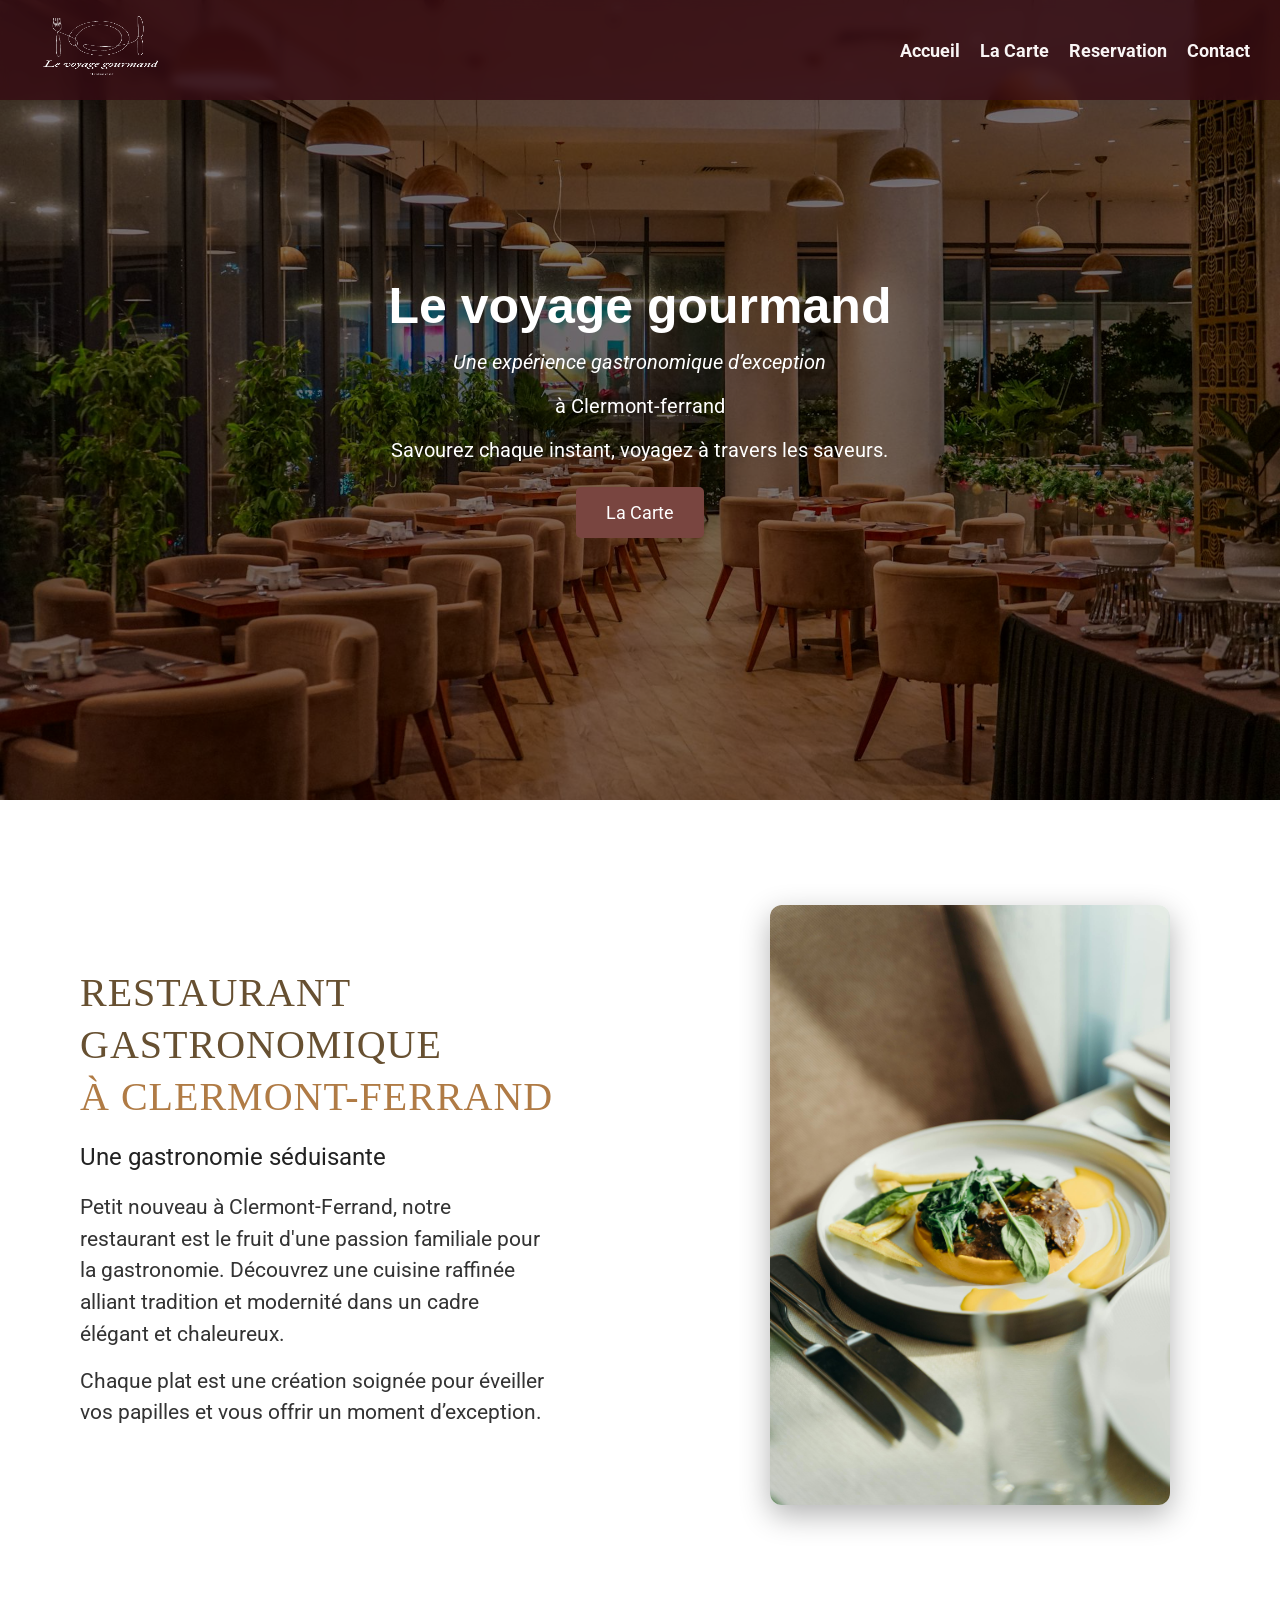
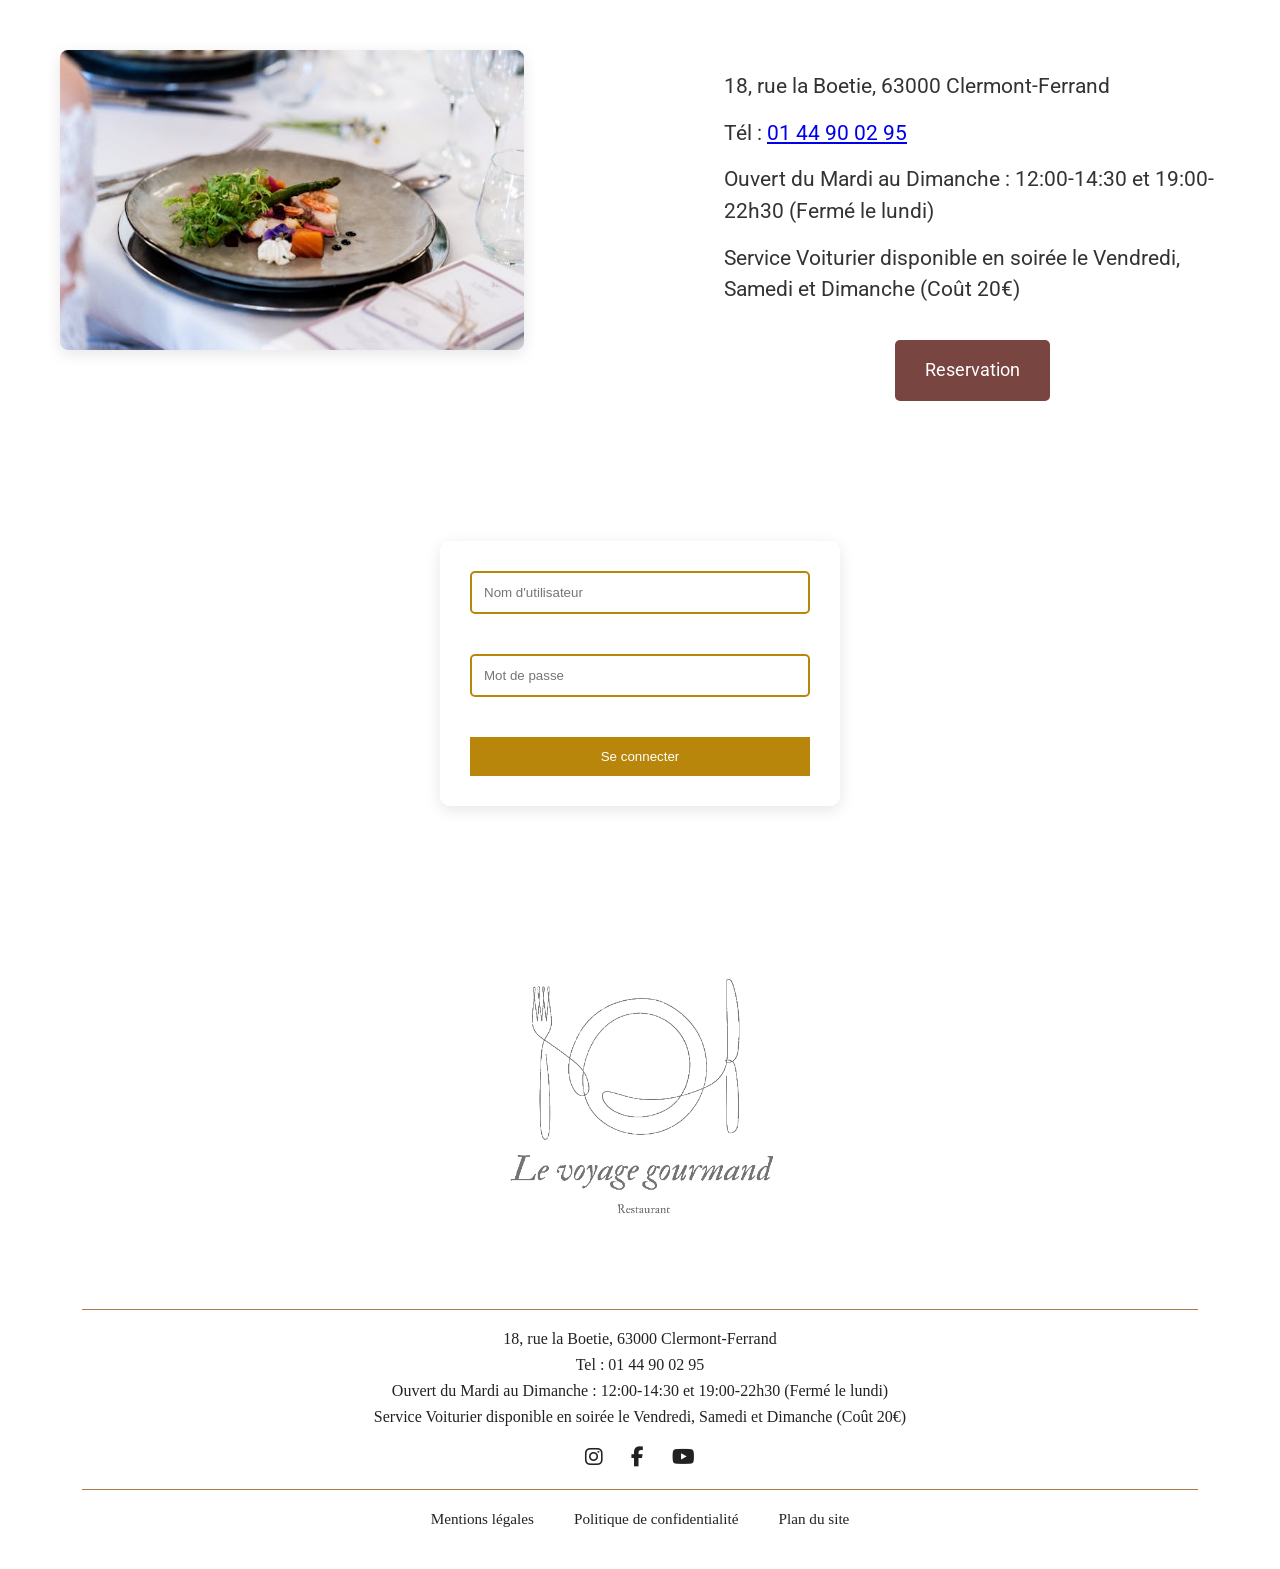
<file: Syrine_BENHASSINE/www/index.html>
<!DOCTYPE html>
<html lang="fr">
<head>
    <meta charset="UTF-8">
    <meta name="viewport" content="width=device-width, initial-scale=1.0">
    <title>Restaurant - Accueil</title>
    <link href="https://fonts.googleapis.com/css2?family=Poppins:wght@400;600;700&display=swap" rel="stylesheet">
    <link rel="stylesheet" href="./css/styles.css"> 
    <link rel="stylesheet" href="https://cdnjs.cloudflare.com/ajax/libs/font-awesome/6.5.1/css/all.min.css">
</head>

<body>
    <nav class="navbar">
        <a href="./index.html">    
            <img src="./images/logorestautransparent.png" alt="Logo du restaurant">
        </a>
        <ul>
            <li><a href="./index.html">Accueil</a></li>
            <li><a href="./menu.html">La Carte</a></li>
            <li><a href="./reservation.html">Reservation</a></li>
            <li><a href="./contact.html">Contact</a></li>
        </ul>
    </nav>

    <!-- Section d'accueil -->
    <section class="accueil1">
        <div class="accueil1-content">
            <h1><strong>Le voyage gourmand</strong></h1>
            <p><em>Une expérience gastronomique d’exception</em></p>
            <p>à Clermont-ferrand</p>
            <p>Savourez chaque instant, voyagez à travers les saveurs.</p>
            <a href="./menu.html" class="btn">La Carte</a>
        </div>
    </section>

    <!-- Nouvelle Section avec image de fond et texte -->
    <section class="accueil2">
        <div class="titreaccueil2">
            <h1>
                <span class="part1">RESTAURANT GASTRONOMIQUE</span><br>
                <span class="part2">À CLERMONT-FERRAND</span>
            </h1>
            <p class="sous-titre">Une gastronomie séduisante</p>
            <div class="description">
                <p>
                    Petit nouveau à Clermont-Ferrand, notre restaurant est le fruit d'une passion familiale pour la gastronomie. 
                    Découvrez une cuisine raffinée alliant tradition et modernité dans un cadre élégant et chaleureux.
                </p>
                <p>
                    Chaque plat est une création soignée pour éveiller vos papilles et vous offrir un moment d’exception.
                </p>
            </div>
        </div>
        <div class="accueil2-image">
            <img src="./images/index11.jpg" alt="Restaurant Le Voyage Gourmand">
        </div>
    </section>
    
    <div class="bloc-pagecontact">
        <div class="description-pagecontact">
            <div class="image-pagecontact">
                <img src="./images/image4index.jpg" alt="image-pagecontact">
            </div>
            <div class="description">
                <p>18, rue la Boetie, 63000 Clermont-Ferrand</p>
                <p>Tél : <a href="tel:0144900295">01 44 90 02 95</a></p>
                <p>Ouvert du Mardi au Dimanche : 12:00-14:30 et 19:00-22h30 (Fermé le lundi)</p>
                <p>Service Voiturier disponible en soirée le Vendredi, Samedi et Dimanche (Coût 20€)</p>
                <a href="./reservation.html" class="btn">Reservation</a>
            </div>
        </div>
    </div>
    <!-- Formulaire de connexion -->
    <div class="login-section">
        <form id="loginForm">
            <div class="form-group">
                <input type="text" id="loginUsername" placeholder="Nom d'utilisateur" required>
            </div>
            <div class="form-group">
                <input type="password" id="loginPassword" placeholder="Mot de passe" required>
            </div>
            <button type="submit">Se connecter</button>
        </form>
        <div id="loginMessage"></div>
    </div>

    <footer class="footer">
        <div class="footer-content">
            <div class="footer-logo">
                <img src="./images/logorestaunoir.png" alt="Logo du restaurant">
            </div>
            <hr class="footer-separator">
            <div class="footer-text">
                <p>18, rue la Boetie, 63000 Clermont-Ferrand</p>
                <p>Tel : <a href="tel:0144900295">01 44 90 02 95</a></p>
                <p>Ouvert du Mardi au Dimanche : 12:00-14:30 et 19:00-22h30 (Fermé le lundi)</p>
                <p>Service Voiturier disponible en soirée le Vendredi, Samedi et Dimanche (Coût 20€)</p>
            </div>
            <div class="footer-social">
                <a href="#" target="_blank"><i class="fa-brands fa-instagram"></i></a>
                <a href="#" target="_blank"><i class="fa-brands fa-facebook-f"></i></a>
                <a href="#" target="_blank"><i class="fa-brands fa-youtube"></i></a>
            </div>
            <hr class="footer-separator">
            <div class="footer-links">
                <a href="#">Mentions légales</a>
                <a href="#">Politique de confidentialité</a>
                <a href="#">Plan du site</a>
            </div>
        </div>
    </footer>

    <script src="./javascript/javascript.js"></script>
</body>
</html>
</file>
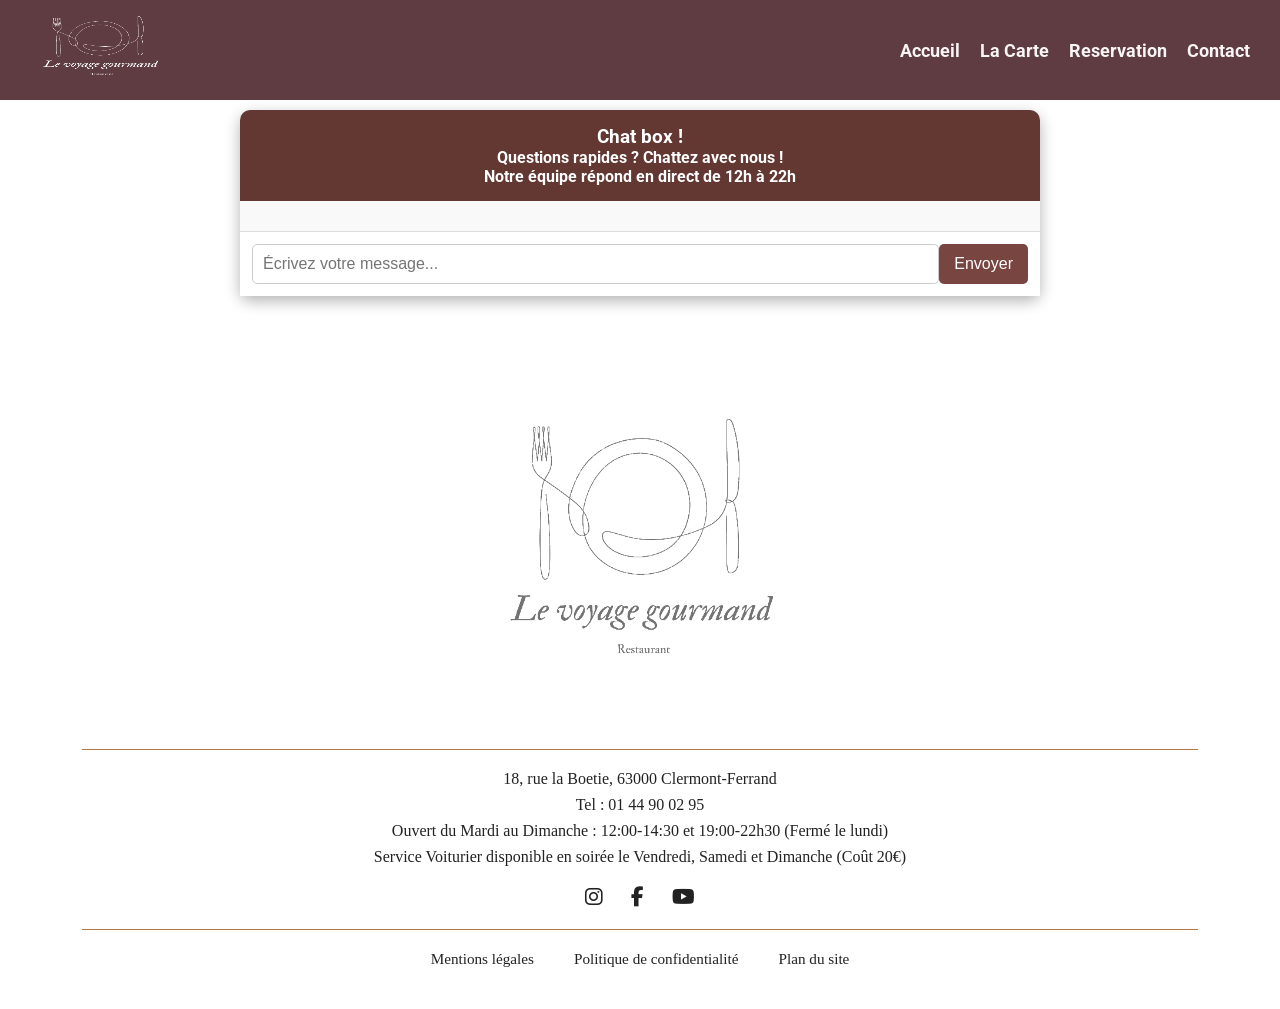
<file: Syrine_BENHASSINE/www/chatbox.html>
<!DOCTYPE html>
<html lang="fr">
<head>
    <meta charset="UTF-8">
    <meta name="viewport" content="width=device-width, initial-scale=1.0">
    <title>Chatbox </title>
    <link rel="stylesheet" href="./css/styles.css">
    <link rel="stylesheet" href="https://cdnjs.cloudflare.com/ajax/libs/font-awesome/6.5.1/css/all.min.css">
</head>

<body>
    <nav class="navbar">
        <a href="./index.html">    
            <img src="./images/logorestautransparent.png" alt="Logo du restaurant">
        </a>
        <ul>
            <li><a href="./index.html">Accueil</a></li>
            <li><a href="./menu.html">La Carte</a></li>
            <li><a href="./reservation.html">Reservation</a></li>
            <li><a href="./contact.html">Contact</a></li>
        </ul>
    </nav>

<div id="chatContainer" class="chat-container">
    <div class="chat-header">
        <h6>Chat box !</h6>
        <p>Questions rapides ? Chattez avec nous !</p>
        <p>Notre équipe répond en direct de 12h à 22h</p>
    </div>
    
    <div class="chat-messages" id="chatMessages"></div>
    
    <div class="chat-input">
        <input type="text" id="messageInput" placeholder="Écrivez votre message...">
        <button onclick="sendMessage()" class="btn-chat">Envoyer</button>
    </div>
    
    <div id="errorMessage" class="error-message"></div>

</div>

<footer class="footer">
    <div class="footer-content">
        <!-- Logo Centré -->
        <div class="footer-logo">
            <img src="./images/logorestaunoir.png" alt="Logo du restaurant">
        </div>

        <hr class="footer-separator">

        <div class="footer-text">
            <p>18, rue la Boetie, 63000 Clermont-Ferrand</p>
            <p>Tel : <a href="tel:0144900295">01 44 90 02 95</a></p>
            <p>Ouvert du Mardi au Dimanche : 12:00-14:30 et 19:00-22h30 (Fermé le lundi)</p>
            <p>Service Voiturier disponible en soirée le Vendredi, Samedi et Dimanche (Coût 20€)</p>
        </div>

        <div class="footer-social">
            <a href="#" target="_blank"><i class="fa-brands fa-instagram"></i></a>
            <a href="#" target="_blank"><i class="fa-brands fa-facebook-f"></i></a>
            <a href="#" target="_blank"><i class="fa-brands fa-youtube"></i></a>
        </div>

        <hr class="footer-separator">

        <div class="footer-links">
            <a href="#">Mentions légales</a>
            <a href="#">Politique de confidentialité</a>
            <a href="#">Plan du site</a>
        </div>
    </div>
</footer>

<script src="./javascript/javascript.js"></script>
</body>
</html>
</file>
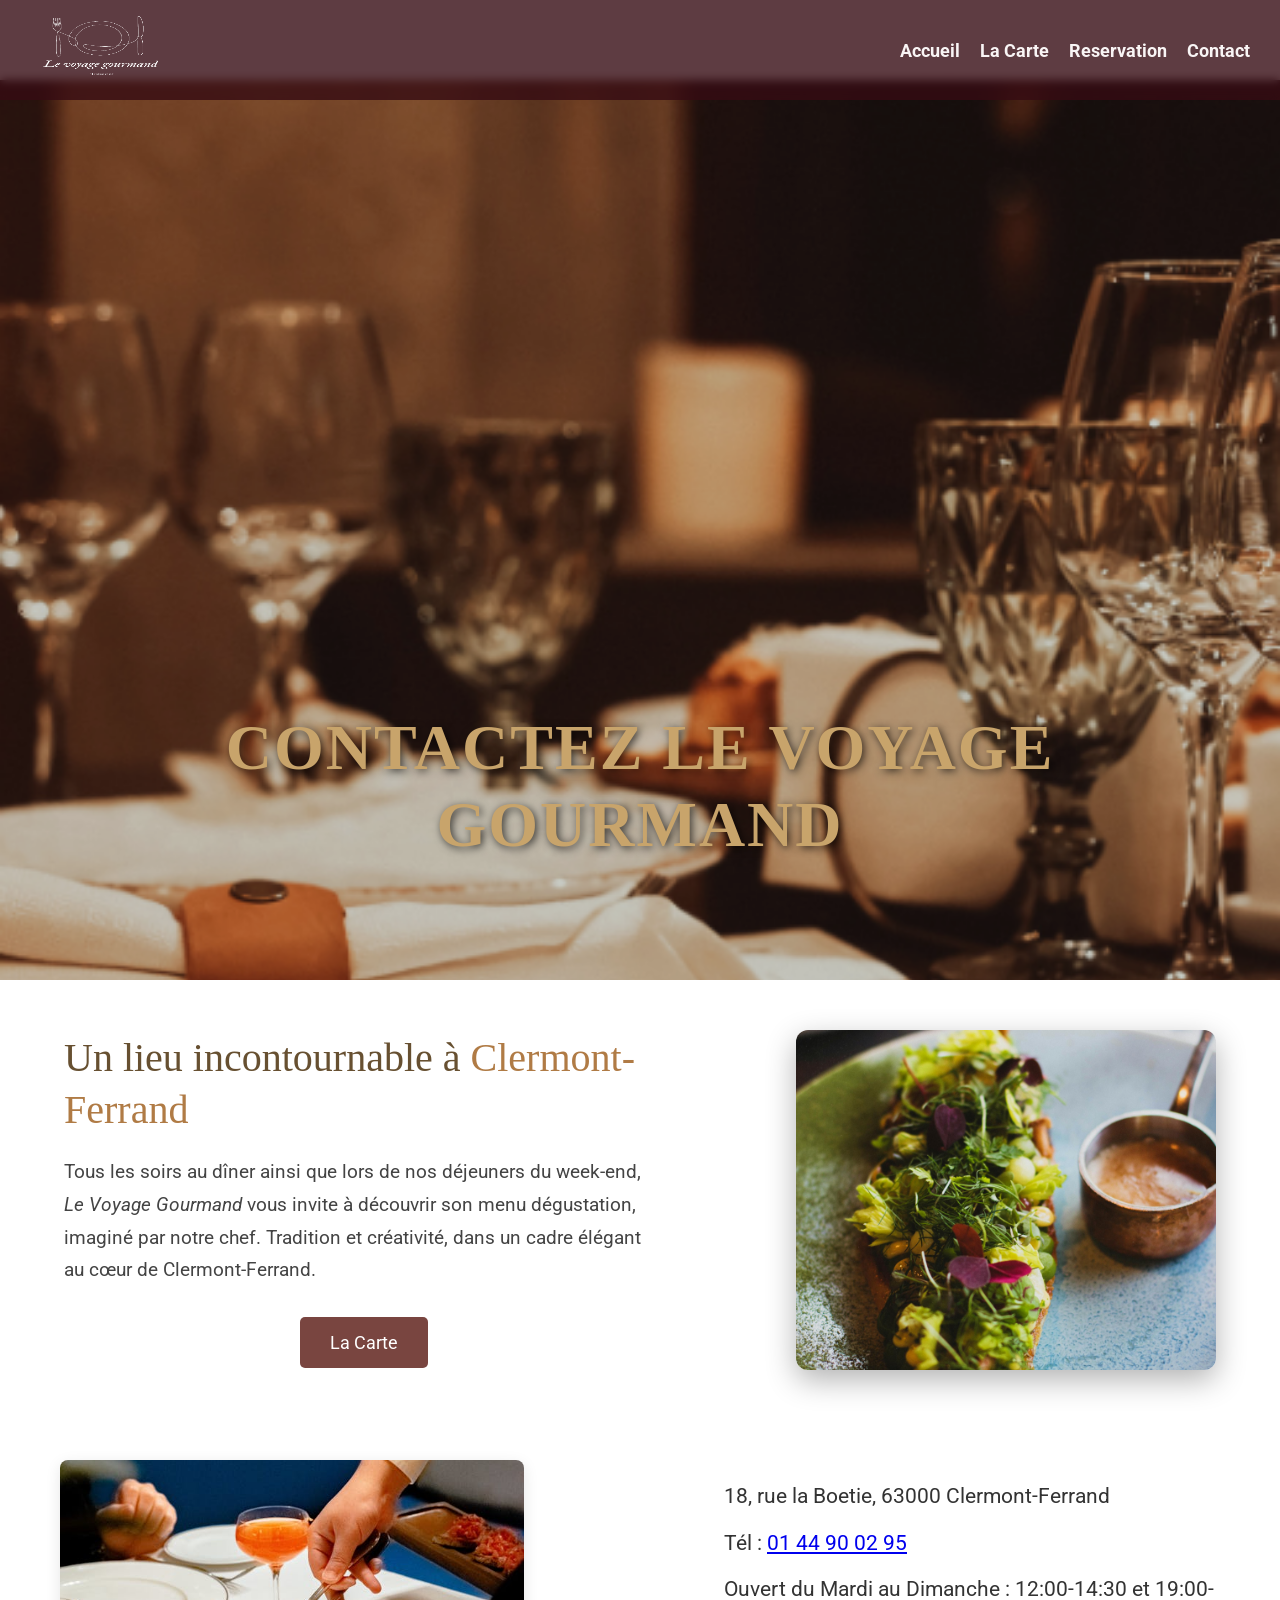
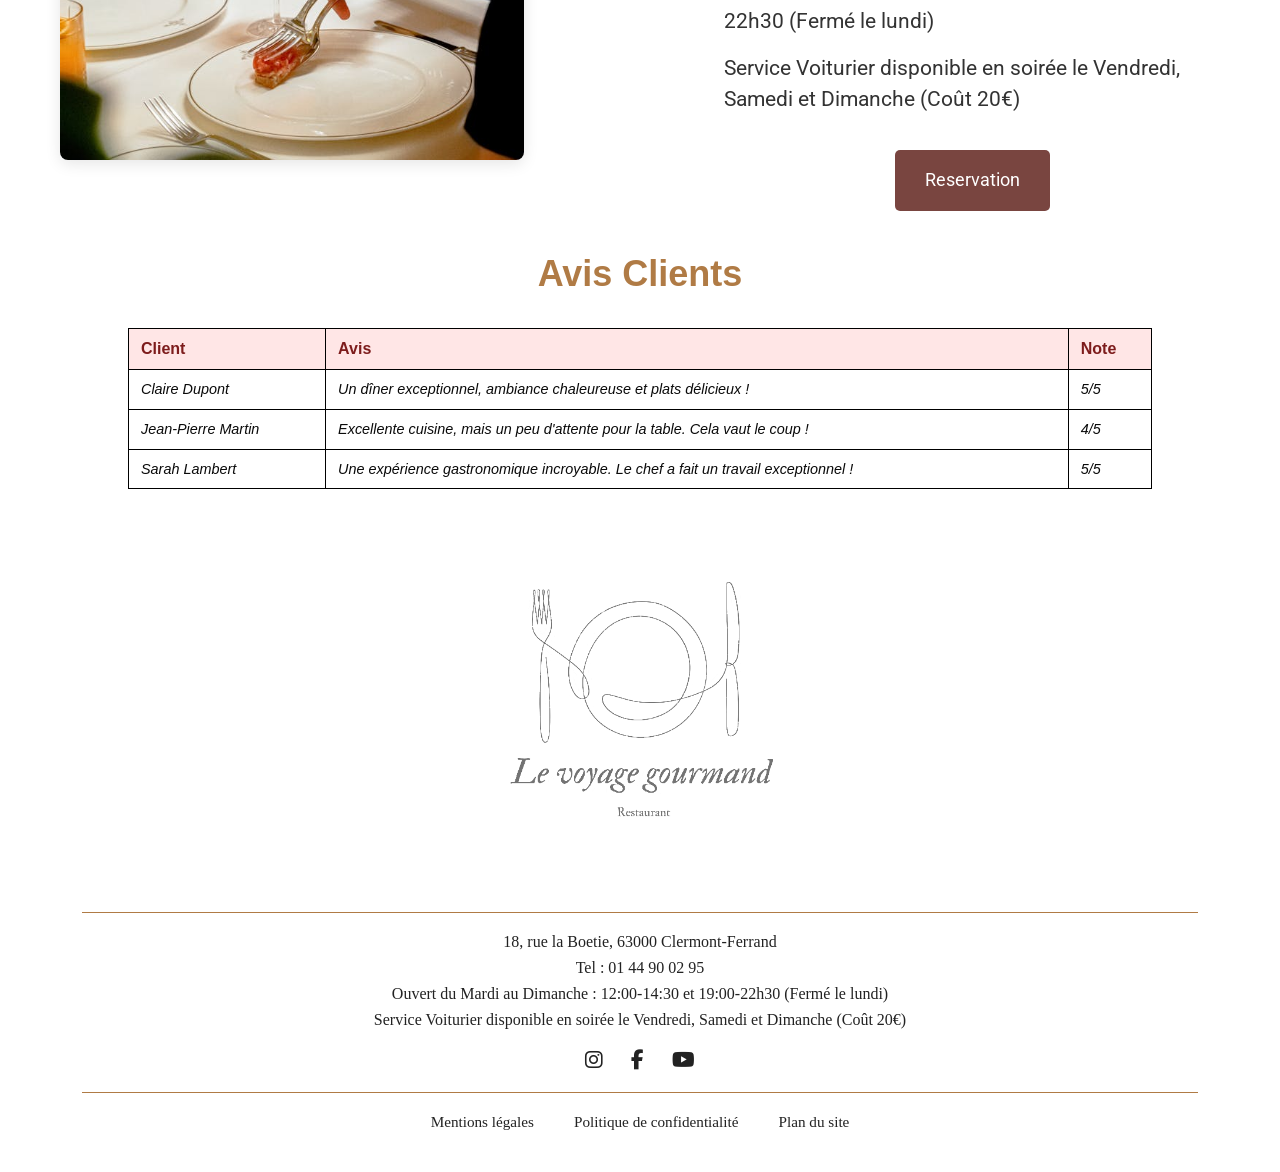
<file: Syrine_BENHASSINE/www/contact.html>
<!DOCTYPE html>
<html lang="fr">
<head>
    <meta charset="UTF-8">
    <meta name="viewport" content="width=device-width, initial-scale=1.0">
    <title>Contact</title>
    <link rel="stylesheet" href="./css/styles.css">
    <link rel="stylesheet" href="https://cdnjs.cloudflare.com/ajax/libs/font-awesome/6.5.1/css/all.min.css">
</head>

<body>
    <nav class="navbar">
        <a href="./index.html">    
            <img src="./images/logorestautransparent.png" alt="Logo du restaurant">
        </a>
        <ul>
            <li><a href="./index.html">Accueil</a></li>
            <li><a href="./menu.html">La Carte</a></li>
            <li><a href="./reservation.html">Reservation</a></li>
            <li><a href="./contact.html">Contact</a></li>
        </ul>
    </nav>

    <!-- Section image pleine page -->
    <section class="debut-contact">
        <div class="debut-image">
            <img src="./images/contactimage.png" alt="Contactez-nous">
            <div class="contenu-image">
                <h1>CONTACTEZ LE VOYAGE GOURMAND</h1>
            </div>
        </div>
    </section>

    <!-- Section texte -->
    <section class="paragraphe-image">
        <div class="contact-texte">
            <h2>Un lieu incontournable à <em>Clermont-Ferrand</em></h2>
            <p>
                Tous les soirs au dîner ainsi que lors de nos déjeuners du week-end, 
                <em>Le Voyage Gourmand</em> vous invite à découvrir son menu dégustation, 
                imaginé par notre chef. Tradition et créativité, dans un cadre élégant 
                au cœur de Clermont-Ferrand.
            </p>
            <a href="./menu.html" class="btn">La Carte</a>
        </div>
        <div class="contact-image-droite">
            <img src="./images/imagecontactpara.jpg" alt="Intérieur du restaurant">
        </div>
    </section>

    <div class="bloc-pagecontact">
        <div class="description-pagecontact">
            <div class="image-pagecontact">
                <img src="./images/imagecontact3.jpg" alt="image-pagecontact">
            </div>
            <div class="description">
                <p>18, rue la Boetie, 63000 Clermont-Ferrand</p>
                <p>Tél : <a href="tel:0144900295">01 44 90 02 95</a></p>
                <p>Ouvert du Mardi au Dimanche : 12:00-14:30 et 19:00-22h30 (Fermé le lundi)</p>
                <p>Service Voiturier disponible en soirée le Vendredi, Samedi et Dimanche (Coût 20€)</p>
                <a href="./reservation.html" class="btn">Reservation</a>
            </div>
        </div>
    </div>
       

    <section id="avis-clients">
        <h2>Avis Clients</h2>
        <table>
            <thead>
                <tr>
                    <th><em>Client</em></th>
                    <th><em>Avis</em></th>
                    <th><em>Note</em></th>
                </tr>
            </thead>
            <tbody>
                <tr>
                    <td>Claire Dupont</td>
                    <td>Un dîner exceptionnel, ambiance chaleureuse et plats délicieux !</td>
                    <td>5/5</td>
                </tr>
                <tr>
                    <td>Jean-Pierre Martin</td>
                    <td>Excellente cuisine, mais un peu d'attente pour la table. Cela vaut le coup !</td>
                    <td>4/5</td>
                </tr>
                <tr>
                    <td>Sarah Lambert</td>
                    <td>Une expérience gastronomique incroyable. Le chef a fait un travail exceptionnel !</td>
                    <td>5/5</td>
                </tr>
            </tbody>
        </table>
    </section>
    
    <footer class="footer">
        <div class="footer-content">
            <!-- Logo Centré -->
            <div class="footer-logo">
                <img src="./images/logorestaunoir.png" alt="Logo du restaurant">
            </div>

            <hr class="footer-separator">

            <div class="footer-text">
                <p>18, rue la Boetie, 63000 Clermont-Ferrand</p>
                <p>Tel : <a href="tel:0144900295">01 44 90 02 95</a></p>
                <p>Ouvert du Mardi au Dimanche : 12:00-14:30 et 19:00-22h30 (Fermé le lundi)</p>
                <p>Service Voiturier disponible en soirée le Vendredi, Samedi et Dimanche (Coût 20€)</p>
            </div>

            <div class="footer-social">
                <a href="#" target="_blank"><i class="fa-brands fa-instagram"></i></a>
                <a href="#" target="_blank"><i class="fa-brands fa-facebook-f"></i></a>
                <a href="#" target="_blank"><i class="fa-brands fa-youtube"></i></a>
            </div>

            <hr class="footer-separator">
    
            <div class="footer-links">
                <a href="#">Mentions légales</a>
                <a href="#">Politique de confidentialité</a>
                <a href="#">Plan du site</a>
            </div>
        </div>
    </footer>

    <script src="./javascript/javascript.js"></script>
</body>
</html>
</file>
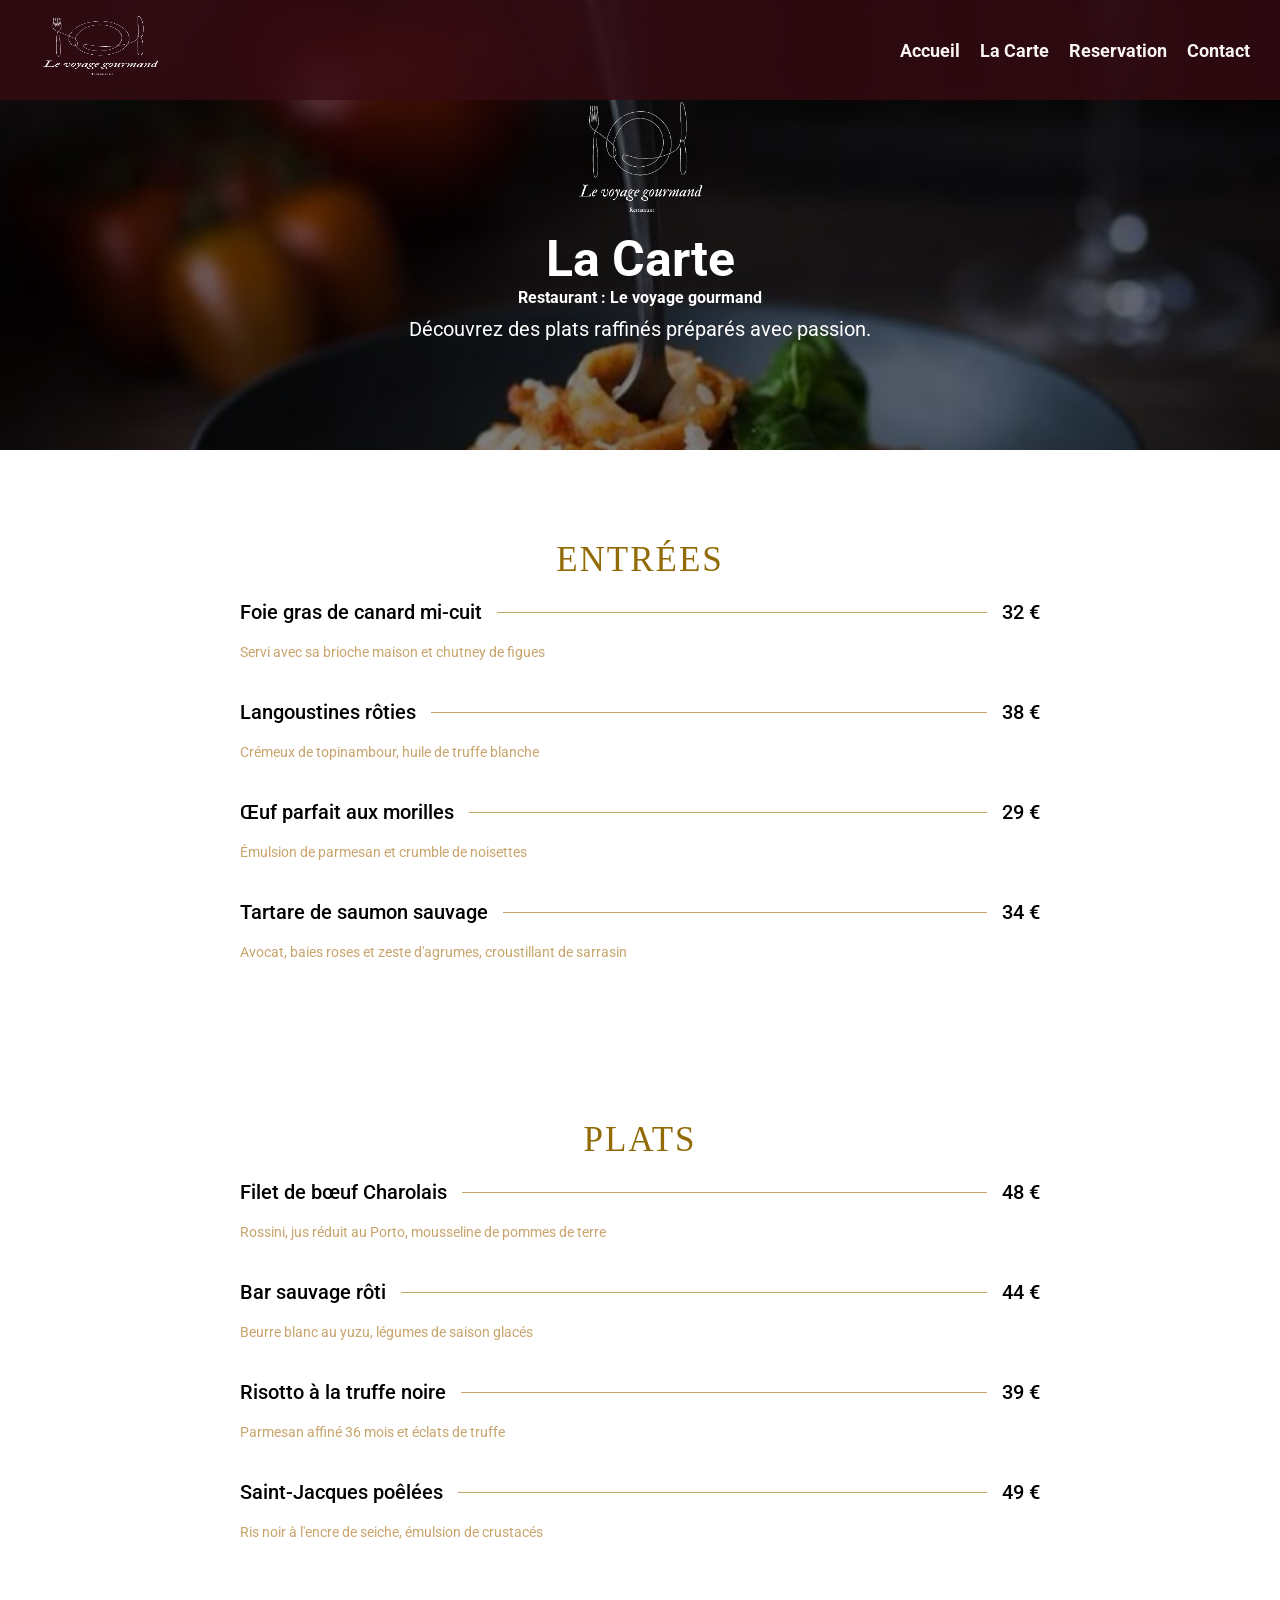
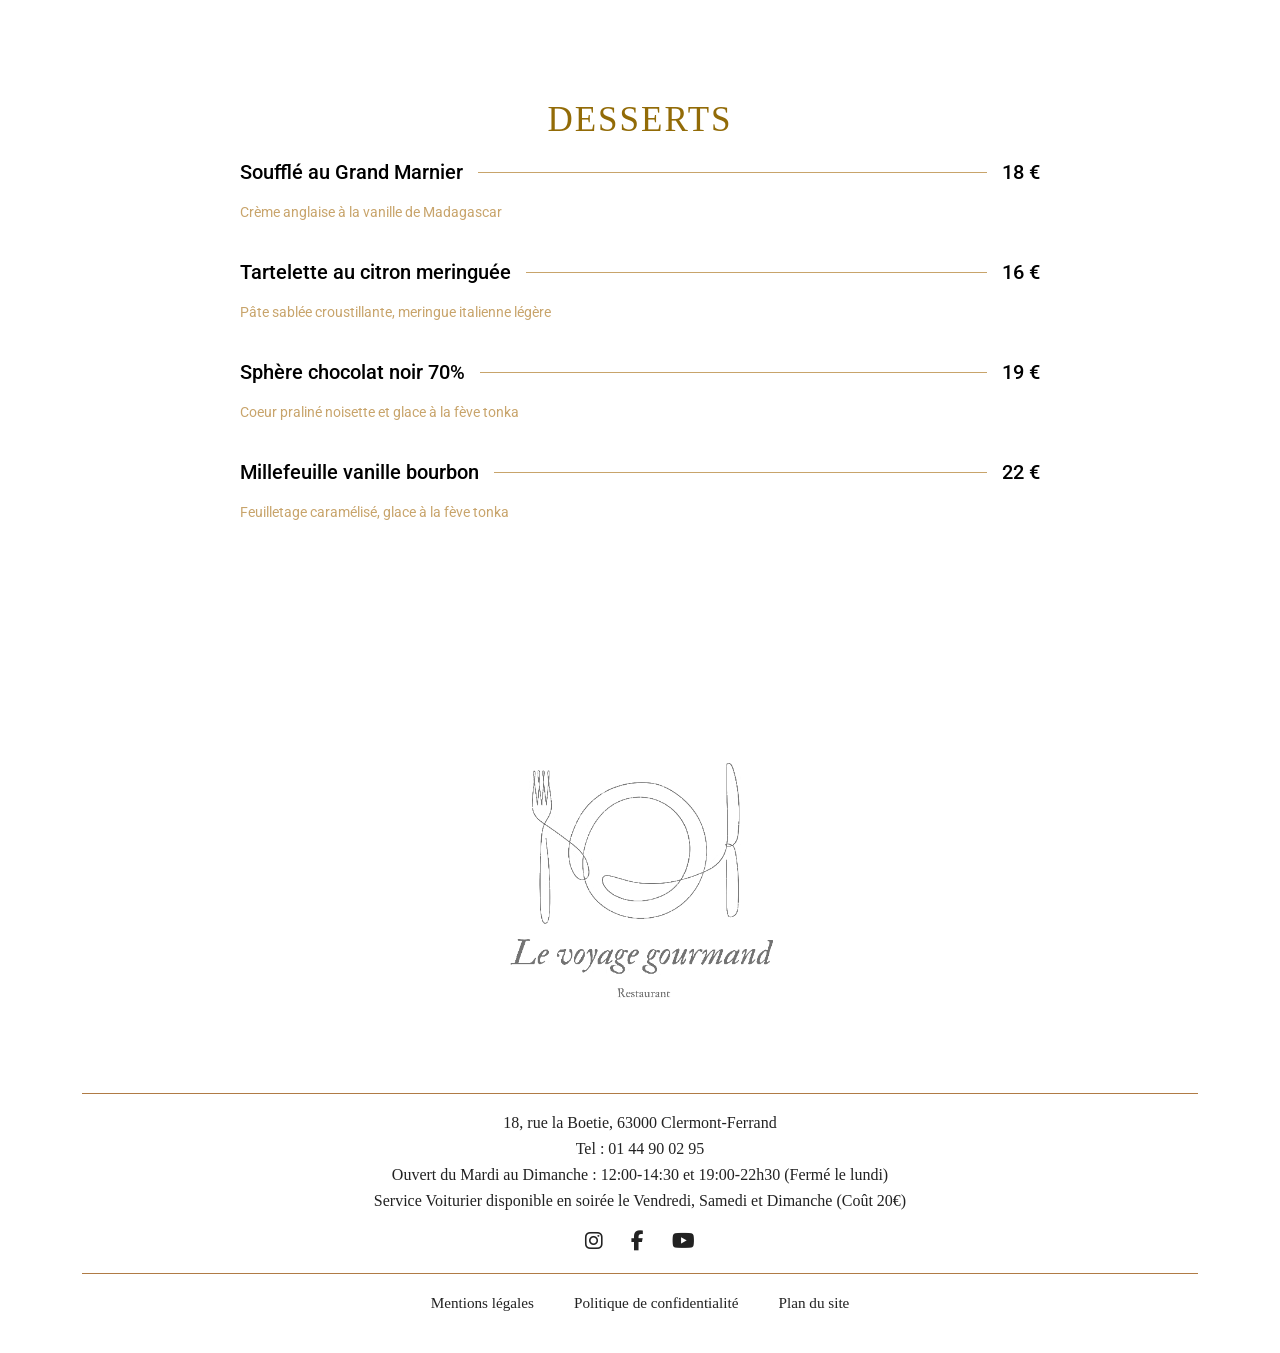
<file: Syrine_BENHASSINE/www/menu.html>
<!DOCTYPE html>
<html lang="fr">

<head>
  <meta charset="UTF-8">
  <meta name="viewport" content="width=device-width, initial-scale=1.0">
  <title>Notre Menu</title>
  
  <link rel="stylesheet" href="./css/styles.css">
  <link rel="stylesheet" href="https://cdnjs.cloudflare.com/ajax/libs/font-awesome/6.5.1/css/all.min.css">
</head>

<body>
  <!-- Navigation -->
  <nav class="navbar">
    <a href="./index.html">    
      <img src="./images/logorestautransparent.png" alt="Logo du restaurant">
    </a>
    <ul>
      <li><a href="./index.html">Accueil</a></li>
      <li><a href="./menu.html">La Carte</a></li>
      <li><a href="./reservation.html">Reservation</a></li>
      <li><a href="./contact.html">Contact</a></li>
    </ul>
  </nav>

  <!-- Section image d'en-tête -->
  <section class="menu-header">
    <div class="overlay"></div>
    <img src="./images/logorestautransparent.png" alt="Logo du restaurant" class="restaurant-logo">
    
    <div class="menu-header-content">
      <h1>La Carte </h1>
      <h4>Restaurant : Le voyage gourmand </h4>
      <p>Découvrez des plats raffinés préparés avec passion.</p>
    </div>
  </section>

  <!-- Contenu du menu -->
  <div class="menu-content">
    <!-- Entrées -->
    <section class="menu-section">
      <h2>Entrées</h2>
      <div class="menu-items">
        <div class="menu-item">
          <span class="dish-name">Foie gras de canard mi-cuit</span>
          <span class="line"></span>
          <span class="dish-price">32 €</span>
          <div class="dish-desc">Servi avec sa brioche maison et chutney de figues</div>
        </div>
        
        <div class="menu-item">
          <span class="dish-name">Langoustines rôties</span>
          <span class="line"></span>
          <span class="dish-price">38 €</span>
          <div class="dish-desc">Crémeux de topinambour, huile de truffe blanche</div>
        </div>
    
        <div class="menu-item">
          <span class="dish-name">Œuf parfait aux morilles</span>
          <span class="line"></span>
          <span class="dish-price">29 €</span>
          <div class="dish-desc">Émulsion de parmesan et crumble de noisettes</div>
        </div>
    
        <div class="menu-item">
          <span class="dish-name">Tartare de saumon sauvage</span>
          <span class="line"></span>
          <span class="dish-price">34 €</span>
          <div class="dish-desc">Avocat, baies roses et zeste d'agrumes, croustillant de sarrasin</div>
        </div>

      </div>
    </section>
        

    <!-- Plats -->
    <section class="menu-section">
      <h2>Plats</h2>
      <div class="menu-items">
        <div class="menu-item">
          <span class="dish-name">Filet de bœuf Charolais</span>
          <span class="line"></span>
          <span class="dish-price">48 €</span>
          <div class="dish-desc">Rossini, jus réduit au Porto, mousseline de pommes de terre</div>
        </div>
        
        <div class="menu-item">
          <span class="dish-name">Bar sauvage rôti</span>
          <span class="line"></span>
          <span class="dish-price">44 €</span>
          <div class="dish-desc">Beurre blanc au yuzu, légumes de saison glacés</div>
        </div>
    
        <div class="menu-item">
          <span class="dish-name">Risotto à la truffe noire</span>
          <span class="line"></span>
          <span class="dish-price">39 €</span>
          <div class="dish-desc">Parmesan affiné 36 mois et éclats de truffe</div>
        </div>
    
        <div class="menu-item">
          <span class="dish-name">Saint-Jacques poêlées</span>
          <span class="line"></span>
          <span class="dish-price">49 €</span>
          <div class="dish-desc">Ris noir à l'encre de seiche, émulsion de crustacés</div>
        </div>

      </div>
    </section>

    <!-- Desserts -->
    <section class="menu-section">
      <h2>Desserts</h2>
      <div class="menu-items">
        <div class="menu-item">
          <span class="dish-name">Soufflé au Grand Marnier</span>
          <span class="line"></span>
          <span class="dish-price">18 €</span>
          <div class="dish-desc">Crème anglaise à la vanille de Madagascar</div>
        </div>

        <div class="menu-item">
          <span class="dish-name">Tartelette au citron meringuée</span>
          <span class="line"></span>
          <span class="dish-price">16 €</span>
          <div class="dish-desc">Pâte sablée croustillante, meringue italienne légère</div>
        </div>
    
        <div class="menu-item">
          <span class="dish-name">Sphère chocolat noir 70%</span>
          <span class="line"></span>
          <span class="dish-price">19 €</span>
          <div class="dish-desc">Coeur praliné noisette et glace à la fève tonka</div>
        </div>
  
        <div class="menu-item">
          <span class="dish-name">Millefeuille vanille bourbon</span>
          <span class="line"></span>
          <span class="dish-price">22 €</span>
          <div class="dish-desc">Feuilletage caramélisé, glace à la fève tonka</div>
        </div>
        
      </div>
    </section>
  </div>

  <footer class="footer">
    <div class="footer-content">
          <!-- Logo Centré -->
          <div class="footer-logo">
              <img src="./images/logorestaunoir.png" alt="Logo du restaurant">
          </div>
  
          <!-- Première ligne dorée -->
          <hr class="footer-separator">
  
          <div class="footer-text">
              <p>18, rue la Boetie, 63000 Clermont-Ferrand</p>
              <p>Tel : <a href="tel:0144900295">01 44 90 02 95</a></p>
              <p>Ouvert du Mardi au Dimanche : 12:00-14:30 et 19:00-22h30 (Fermé le lundi)</p>
              <p>Service Voiturier disponible en soirée le Vendredi, Samedi et Dimanche (Coût 20€)</p>
          </div>
          
          <!-- Réseaux sociaux -->
          <div class="footer-social">
              <a href="#" target="_blank"><i class="fa-brands fa-instagram"></i></a>
              <a href="#" target="_blank"><i class="fa-brands fa-facebook-f"></i></a>
              <a href="#" target="_blank"><i class="fa-brands fa-youtube"></i></a>
          </div>
          
          <!-- Deuxième ligne dorée -->
          <hr class="footer-separator">
  
          <!-- Liens légaux -->
          <div class="footer-links">
              <a href="#">Mentions légales</a>
              <a href="#">Politique de confidentialité</a>
              <a href="#">Plan du site</a>
          </div>
      </div>
  </footer>
  
  <script src="./javascript/javascript.js"></script>
</body>
</html>
</file>
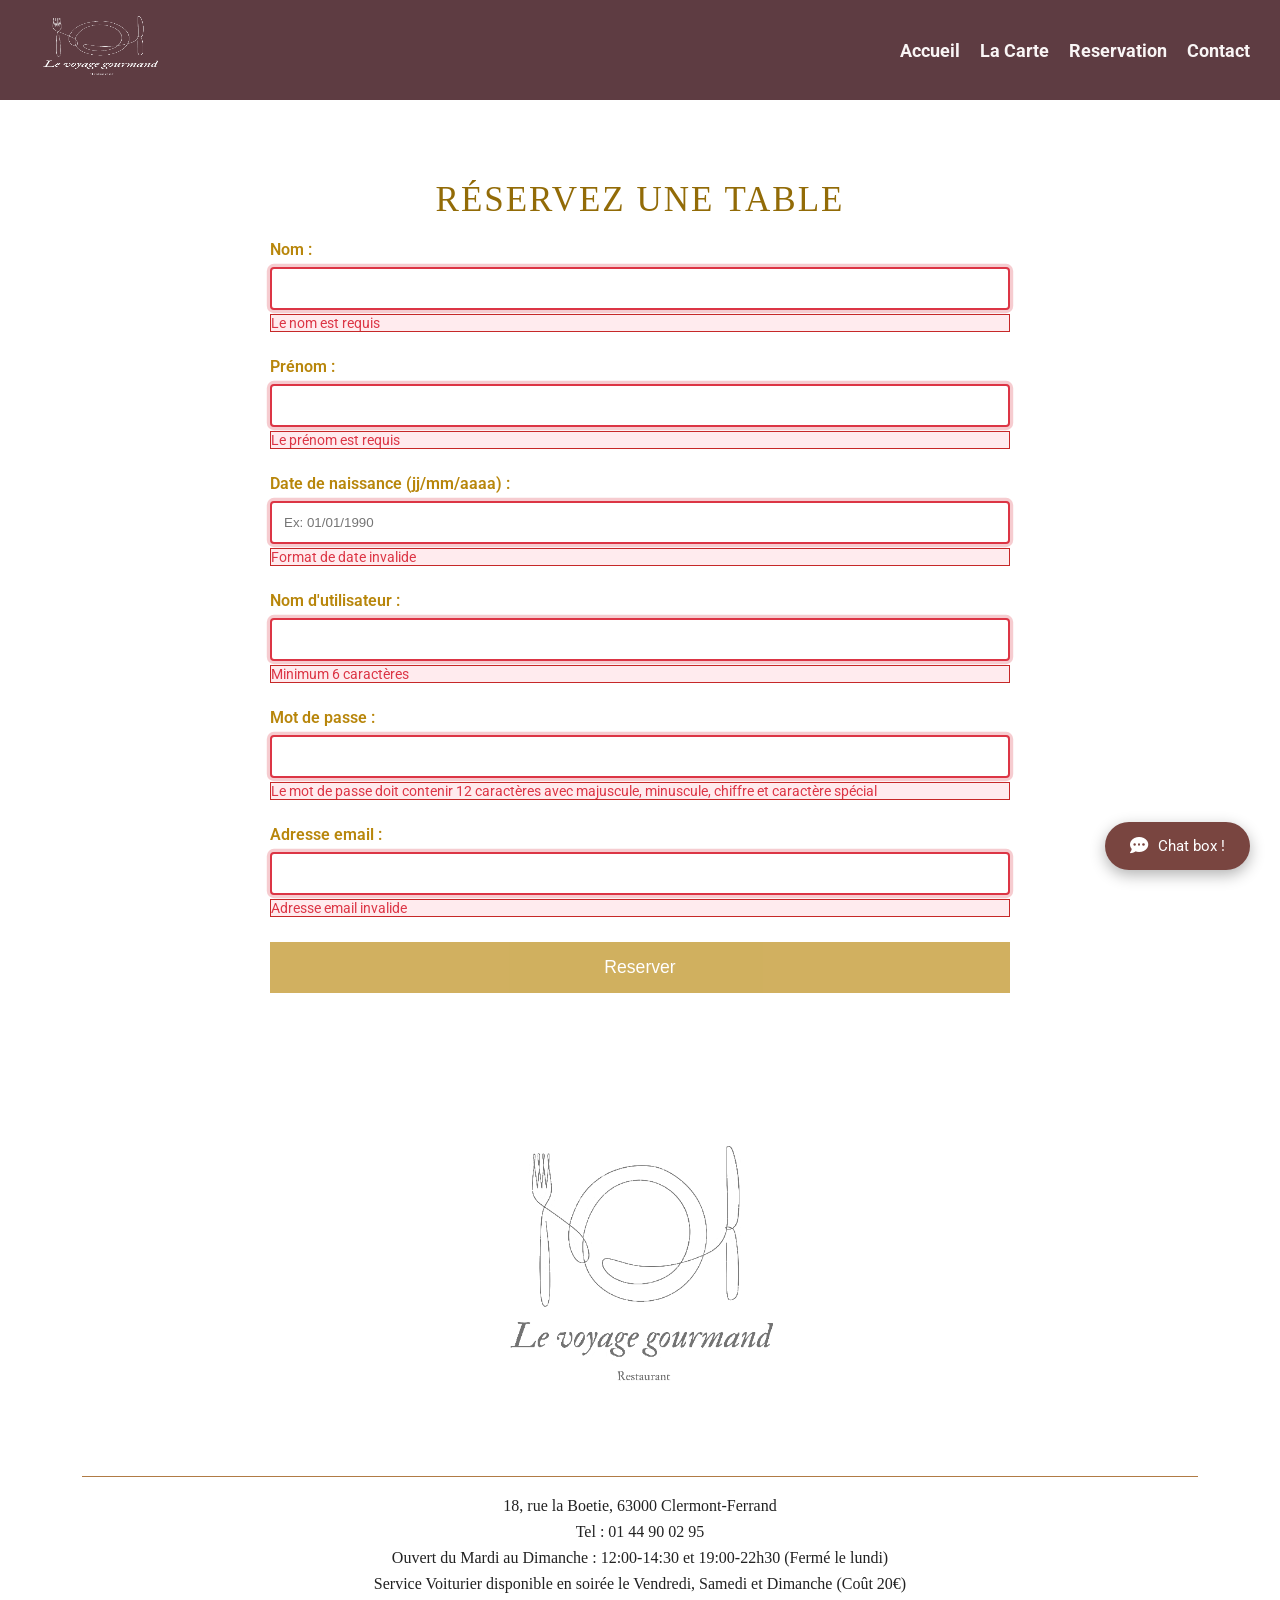
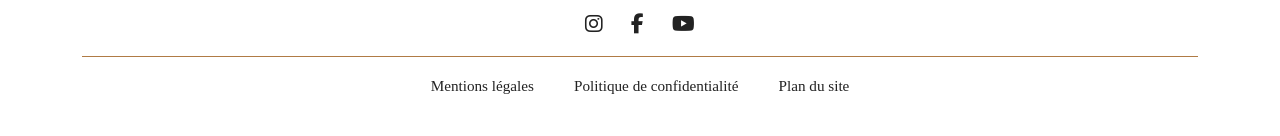
<file: Syrine_BENHASSINE/www/reservation.html>
<!DOCTYPE html>
<html lang="fr">
<head>
    <meta charset="UTF-8">
    <meta name="viewport" content="width=device-width, initial-scale=1.0">
    <title>Reservation</title>
    <link rel="stylesheet" href="./css/styles.css">
    <link rel="stylesheet" href="https://cdnjs.cloudflare.com/ajax/libs/font-awesome/6.5.1/css/all.min.css">
</head>
<body>
    <nav class="navbar">
        <a href="./index.html">    
            <img src="./images/logorestautransparent.png" alt="Logo du restaurant">
        </a>
        <ul>
            <li><a href="./index.html">Accueil</a></li>
            <li><a href="./menu.html">La Carte</a></li>
            <li><a href="./reservation.html">Reservation</a></li>
            <li><a href="./contact.html">Contact</a></li>
        </ul>
    </nav>

    <section class="menu-section registration-section">
        <h2>Réservez une table</h2>
        <form id="registrationForm" action="../htbin/register.py" method="POST">
            <div class="form-group">
                <label for="lastname">Nom :</label>
                <input type="text" id="lastname" name="lastname" required>
                <div class="error-message" id="lastnameError">Le nom est requis</div>
            </div>

            <div class="form-group">
                <label for="firstname">Prénom :</label>
                <input type="text" id="firstname" name="firstname" required>
                <div class="error-message" id="firstnameError">Le prénom est requis</div>
            </div>

            <div class="form-group">
                <label for="birthdate">Date de naissance (jj/mm/aaaa) :</label>
                <input type="text" id="birthdate" name="birthdate" placeholder="Ex: 01/01/1990">
                <div class="error-message" id="birthdateError">Format de date invalide</div>
            </div>

            <div class="form-group">
                <label for="username">Nom d'utilisateur :</label>
                <input type="text" id="username" name="username" required>
                <div class="error-message" id="usernameError">Minimum 6 caractères</div>
            </div>

            <div class="form-group">
                <label for="userpwd">Mot de passe :</label>
                <input type="password" id="userpwd" name="userpwd" required>
                <div class="error-message" id="userpwdError">Le mot de passe doit contenir 12 caractères avec majuscule, minuscule, chiffre et caractère spécial</div>
            </div>

            <div class="form-group">
                <label for="useremail">Adresse email :</label>
                <input type="email" id="useremail" name="useremail" required>
                <div class="error-message" id="useremailError">Adresse email invalide</div>
            </div>

            <button type="submit" id="submitBtn">Reserver</button>
        </form>
    </section>

    <!--Partie chatbox -->
    <!-- Bouton de chat flottant -->
    <a href="chatbox.html" class="chat-floating-btn">
        <i class="fas fa-comment-dots"></i>
        Chat box !
    </a>

    <footer class="footer">
        <div class="footer-content">
        <!-- Logo Centré -->
        <div class="footer-logo">
            <img src="./images/logorestaunoir.png" alt="Logo du restaurant">
        </div>

        <!-- Première ligne dorée -->
        <hr class="footer-separator">
        <div class="footer-text">
            <p>18, rue la Boetie, 63000 Clermont-Ferrand</p>
            <p>Tel : <a href="tel:0144900295">01 44 90 02 95</a></p>
            <p>Ouvert du Mardi au Dimanche : 12:00-14:30 et 19:00-22h30 (Fermé le lundi)</p>
            <p>Service Voiturier disponible en soirée le Vendredi, Samedi et Dimanche (Coût 20€)</p>
        </div>

        
        <!-- Réseaux sociaux -->
        <div class="footer-social">
            <a href="#" target="_blank"><i class="fa-brands fa-instagram"></i></a>
            <a href="#" target="_blank"><i class="fa-brands fa-facebook-f"></i></a>
            <a href="#" target="_blank"><i class="fa-brands fa-youtube"></i></a>
        </div>
        
        <!-- Deuxième ligne dorée -->
        <hr class="footer-separator">
        <!-- Liens légaux -->
        <div class="footer-links">
            <a href="#">Mentions légales</a>
            <a href="#">Politique de confidentialité</a>
            <a href="#">Plan du site</a>
        </div>
    </div>
    </footer>
    <script src="./javascript/javascript.js"></script>
</body>
</html>
</file>
<file: Syrine_BENHASSINE/www/css/styles.css>
/* ==================== POLICES ==================== */
@import url('https://fonts.googleapis.com/css2?family=Lora:wght@300&family=Roboto:wght@300&display=swap');

/* ==================== RESET CSS ==================== */

* {
    margin: 0;
    padding: 0;
    box-sizing: border-box;
}

body {
    background-color: #fff;
    font-family: 'Roboto', Arial, sans-serif;
    color: #000;
    
  }

/* ==================== NAVBAR ==================== */
.navbar {
    background-color: rgba(54, 12, 19, 0.8) !important; /* Doré avec transparence */
    display: flex;
    justify-content: space-between;
    align-items: center;
    padding: 15px 30px;
    position: fixed; /* Fixe la navbar en haut */
    width: 100%;
    height: 100px;
    top: 0;
    left: 0;
    backdrop-filter: blur(5px); /* Effet de flou pour un style plus élégant */
    z-index: 9999 !important; /* Pour s'assurer qu'elle reste au-dessus des autres éléments */
}
.navbar img {
    height: 80px; /*  taille du logo */
    width: 140px; /*  largeur du logo */
}
.navbar ul {
    list-style: none;
    margin: 0;
    padding: 0;
    display: flex;
}
.navbar ul li {
    margin-left: 20px;
}
.navbar ul li a {
    text-decoration: none;
    color: #f9f5f5; /* Gris anthracite pour du contraste */
    font-size: 18px;
    font-weight: bold;
    transition: color 0.3s ease-in-out;
    position: relative;
}
.navbar a:hover {
    color: #e0988f !important; /* Couleur dorée au survol */
}

/* ==================== ACCUEIL 1 ==================== */
.accueil1 {
    position: relative;
    width: 100%;
    height: 800px;
    background: url('../images/indeximage.jpg') no-repeat center center/cover;
    display: flex;
    justify-content: center;
    align-items: center;
    text-align: center;
    color: white;
    padding: 20px;
}
.accueil1::before {
    content: "";
    position: absolute;
    top: 0;
    left: 0;
    width: 100%;
    height: 100%;
    background: rgba(0, 0, 0, 0.5);
    z-index: 0;
}
.accueil1-content {
    position: relative;
    z-index: 1;
    color: white;
}
.accueil1 h1 {
    font-size: 50px;
    font-family: 'Arial', sans-serif;
    font-weight: bold;
    margin-bottom: 15px;
}
.accueil1 p {
    font-size: 20px;
    margin-bottom: 20px;
}
.accueil1 h1 strong {
    font-weight: bold;
}
.accueil1 p em {
    font-style: italic;
}
.accueil1 p:last-of-type {
    margin-bottom: 40px;
}
.btn {
    background-color: #794540;
    color: white;
    padding: 15px 30px;
    text-decoration: none;
    font-size: 18px;
    border-radius: 5px;
    transition: background-color 0.3s ease;
    margin-top: 30px;
}
.btn:hover {
    background-color: #502e2b;
}

/* ==================== ACCUEIL 2 ==================== */
.accueil2 {
    display: flex;
    align-items: center;
    justify-content: space-between;
    padding: 80px;
    background-color: #fff;
    min-height: 90vh;
    gap: 50px;
}  
.titreaccueil2 {
        flex: 1;
}
  
.titreaccueil2 h1 {
    font-size: 2.5rem;
    font-family: 'Cormorant Garamond', serif;
    font-weight: 300;
    color: #675031;
    line-height: 1.3;
    letter-spacing: 1px;
}
  
.titreaccueil2 .part1, .titreaccueil2 .part2 {
    display: inline-block;
    transition: transform 0.3s ease, color 0.5s ease;
}
  
.titreaccueil2 .part2 {
    color: #b07b45; /* Couleur de base */
}

.sous-titre {
    font-size: 1.5rem;
    margin-top: 20px;
    color: #222;
    transition: transform 0.3s ease-out;
}
  
.description {
    margin-top: 20px;
    font-size: 1.2rem;
    color: #444;
    line-height: 1.7;
    max-width: 90%;
    opacity: 0;
    transition: opacity 1s ease-out;
}
  
.accueil2-image {
    flex: 1;
    display: flex;
    justify-content: flex-end;
    padding-right: 30px;         
}

.accueil2-image img {
    width: 100%;                  
    max-width: 400px;            
    height: auto;
    border-radius: 12px;
    object-fit: cover;
    box-shadow: 0 10px 30px rgba(0, 0, 0, 0.3);
}

/* ==================== FOOTER ==================== */
.footer {
    background-color: #fff;
    color: #222;
    text-align: center;
    padding: 40px 20px;
    font-family: 'Cormorant Garamond', serif;
}
.footer-logo img {
    width: 320px;
    height: auto;
    margin-bottom: 20px;
}
.footer-separator {
    border: none;
    height: 1px;
    background-color: #b07b45;  /* Doré */
    width: 90%;
    margin: 20px auto;
}
.footer-text p {
    margin: 8px 0;
    font-size: 1rem;
    color: #222;
    font-weight: 300;
}
.footer a {
    color: #222;
    text-decoration: none;
    transition: color 0.3s;
}
.footer a:hover {
    color: #b07b45; /* Doré au survol */
}
.footer-social {
    margin: 20px 0;
}
.footer-social a {
    margin: 0 12px;
    font-size: 20px;
    color: #222;
}
.footer-social a:hover {
    color: #b07b45;
}
.footer-links {
    display: flex;
    justify-content: center;
    gap: 40px;
    flex-wrap: wrap;
    font-size: 0.95rem;
    margin-top: 20px;
}
.footer-links a {
    border-bottom: 1px solid transparent;
}
.footer-links a:hover {
    border-color: #b07b45;
}

/* ==================== PAGE MENU ==================== */
.menu-header {
    position: relative;
    width: 100%;
    height: 450px;
    background: url('../images/carte2.png') no-repeat center center/cover;
    display: flex;
    flex-direction: column;
    align-items: center;
    justify-content: center;
    text-align: center;
    color: white;
}
.menu-header .overlay {
    position: absolute;
    top: 0;
    left: 0;
    width: 100%;
    height: 100%;
    background: rgba(0, 0, 0, 0.5);
}
.restaurant-logo {
    position: absolute;
    top: 87px;
    left: 50%;
    transform: translateX(-50%);
    width: 150px;
}
.menu-header-content {
    padding-top: 120px; 
    position: relative;
    z-index: 1;
}
.menu-header-content h1 {
    font-size: 50px;
}
.menu-header-content p {
    font-size: 20px;
    margin-top: 10px;
}
.menu-content {
    padding: 50px;   
}
.menu-section {
    background-color: #fff; 
    padding: 40px;
    border-radius: 10px;
    margin-bottom: 40px;
}

/* Titre de section Entrées / Plats */
.menu-section h2 {
    font-family: 'Cormorant Garamond', serif;
    text-align: center;
    font-weight: 400;
    font-size: 35px;
    color: #926b07; /* Doré chic */
    margin-bottom: 20px;
    text-transform: uppercase;
    letter-spacing: 2px;
}
.menu-items {
    max-width: 800px;
    margin: 0 auto;
}

/* Chaque plat */
.menu-item {
    display: flex;
    justify-content: space-between;
    align-items: center; /*flex-start*/
    padding-bottom: 10px;
    margin-bottom: 30px;
    position: relative;
    gap: 15px;
    flex-wrap: wrap;
  }

/* Nom du plat en noir */
.menu-item .dish-name {
    font-size: 20px;
    color: #000;
    font-weight: 500;
    white-space: nowrap;
  }

/*ligne doré */
.line {
    flex-grow: 1;
    height: 1px;
    background-color: #c8a46b; /* Couleur dorée */
  }
/* Prix du plat à droite */
.dish-price {
    font-size: 20px;
    color: #000;
    font-weight: 500;
    white-space: nowrap;
}
.dish-desc {
    width: 100%;
    font-size: 0.85rem;
    color: #c8a46b;  /* Doré */
    margin-top: 5px;
}
  
/* Séparation fine entre nom et prix */
.menu-item::before {
    content: "";
    position: absolute;
    bottom: 38px;
    left: 0;
    right: 80px;
    border-bottom: 1px solid #d3b58f;
    z-index: -1;
}
  

/* ================== Page contact ================== */
.debut-contact {
    margin-top: 80px; /* Compensation navbar fixe */
    position: relative;
    height: 100vh;
    width: 100%;
    overflow: hidden;
}

.debut-image {
    position: relative;
    height: 100%;
    width: 100%;
}

.debut-image img {
    width: 100%;
    height: 100%;
    object-fit: cover;
    object-position: center 35%;
    filter: brightness(0.9);
    will-change: transform; /* pour animation js*/ 
    transition: transform 0.3s ease-out;
}
.contenu-image {
    position: absolute;
    top: 70%;
    bottom: 90%;
    left: 50%;
    transform: translate(-50%, -50%);
    text-align: center;
    z-index: 2;
    width: 90%;
}

.contenu-image h1 {
    color: #c8a46b;
    font-size: 4rem;
    
    letter-spacing: 2px;
    font-family: 'Cormorant Garamond', serif;
    text-shadow: 2px 2px 8px rgba(0, 0, 0, 0.7);
    margin: 0;
    line-height: 1.2;
}

/* partie contact où texte + image */ 
.paragraphe-image {
    display: flex;
    align-items: center;
    justify-content: space-between;
    padding: 50px 5%; 
    background-color: #fff;
    gap: 30px;
}
.contact-image-droite {
    flex: 1;
    max-width: 420px; 
}
.contact-image-droite img {
    width: 100%;        
    height: auto;        
    max-height: 340px;   
    object-fit: cover;   
    border-radius: 12px;
    box-shadow: 0 10px 30px rgba(0, 0, 0, 0.2);
}
.contact-texte {
    flex: 1;
    max-width: 600px;
    display: flex;             
    flex-direction: column;    
    justify-content: center;
}
.contact-texte h2 {
    font-size: 2.5rem;
    font-family: 'Cormorant Garamond', serif;
    font-weight: 300;
    color: #675031;
    line-height: 1.3;
    margin-bottom: 20px;
}
.contact-texte h2 em {
    color: #b07b45;
    font-style: normal;
}
.contact-texte p {
    font-size: 1.2rem;
    color: #444;
    line-height: 1.7;
}
.contact-image-droite {
    flex: 1;
    display: flex;
    justify-content: flex-end;
}
.contact-image-droite img {
    width: 100%;
    max-width: 450px;
    height: auto;
    border-radius: 12px;
    object-fit: cover;
    box-shadow: 0 10px 30px rgba(0, 0, 0, 0.3);
}

/* partie pour btn de page contact */ 
.paragraphe-image .btn {
    margin-top: 30px; 
    display: inline-block; 
    position: relative;
    align-self: center; 
}
.contact-texte .btn {
    align-self: center;  
}

/*partie description page contact + image */ 
/* Section Contact */
.bloc-pagecontact {
    padding: 40px 0;
}
.description-pagecontact {
    display: flex;
    align-items: flex-start;
    gap: 200px;
    max-width: 1200px;
    margin: 0 auto;
    padding: 0 20px;
    flex-wrap: wrap; 
}
.image-pagecontact {
    flex: 0 0 40%;  
}
.image-pagecontact img {
    width: 100%;
    height: 300px;
    object-fit: cover;
    border-radius: 8px;
    box-shadow: 0 4px 15px rgba(0,0,0,0.1);
}
.description {
    flex: 1;
    display: flex;
    flex-direction: column;
    justify-content: center;
}
.description p {
    margin-bottom: 15px;
    font-size: 1.1em;
    line-height: 1.5;
    color: #333;
}

/* Le bouton sous le texte */
.description-pagecontact .btn {
    align-self: flex-start;
    margin-top: 20px;
    background-color: #794540;
    color: white;
    padding: 15px 30px;
    text-decoration: none;
    font-size: 18px;
    border-radius: 5px;
    transition: background-color 0.3s ease;
}
.description-pagecontact .btn:hover {
    background-color: #502e2b;
}
.description .btn,
.contact-texte .btn {
    align-self: center;  
}

/* tableau : partie avis clients */ 
#avis-clients {
    text-align: center; /* Centrer le titre */
    color: #b07b45; /* Couleur dorée */
    font-family: 'Gourmand', sans-serif; /* Police Gourmand */
    font-size: 1.5rem; /* Taille de la police réduite */
    font-weight: 100;
    line-height: 1.3;
    margin-bottom: 20px;
}

#avis-clients em {
    color: #7d1c1c;
    font-style: normal;
}

#avis-clients table {
    width: 80%; /* Largeur du tableau réduite */
    margin-top: 30px;
    margin-left: auto;
    margin-right: auto;
    border-collapse: collapse;
    font-size: 0.9rem; /* Taille de la police du tableau réduite */
}

#avis-clients table th,
#avis-clients table td {
    padding: 10px 12px; /* Espacement réduit dans les cellules */
    text-align: left;
    border: 1px solid #000000;
}

#avis-clients table th {
    background-color: #ffe6e6;
    font-weight: bold;
    font-size: 1rem; /* Taille de police plus petite pour les titres de colonnes */
}


#avis-clients table tr:hover {
    background-color: #f1f1f1;
}

#avis-clients table td {
    font-style: italic;
    color: #0a0a0a;
    font-size: 0.9rem; /* Taille de police réduite pour le contenu des cellules */
}

/* ==================== LOGIN ==================== */
.login-section {
    max-width: 400px;
    margin: 100px auto;
    padding: 30px;
    background: rgba(255, 255, 255, 0.9);
    border-radius: 10px;
    box-shadow: 0 4px 15px rgba(0, 0, 0, 0.1);
}

#loginForm input {
    width: 100%;
    padding: 12px;
    margin-bottom: 15px;
    border: 2px solid #b8860b;
    border-radius: 5px;
}

#loginForm button {
    background: #b8860b;
    color: white;
    padding: 12px 25px;
    border: none;
    cursor: pointer;
    width: 100%;
    transition: background 0.3s ease;
}

#loginForm button:hover {
    background: #9a6d0a;
}

#loginMessage {
    margin-top: 15px;
    padding: 10px;
    border-radius: 5px;
    display: none;
}

.error-message {
    background: #ffebee;
    color: #c62828;
    border: 1px solid #c62828;
}

.success-message {
    background: #e8f5e9;
    color: #2e7d32;
    border: 1px solid #2e7d32;
}

/* Style spécifique au formulaire */
.form-group {
    margin-bottom: 1.5rem;
    position: relative;
}
.error-message {
    color: #dc3545;
    font-size: 0.875em;
    display: none;
    margin-top: 0.25rem;
}
input.valid {
    border-color: #28a745;
    box-shadow: 0 0 0 0.2rem rgba(40, 167, 69, 0.25);
}
input.invalid {
    border-color: #dc3545;
    box-shadow: 0 0 0 0.2rem rgba(220, 53, 69, 0.25);
}
#submitBtn:disabled {
    opacity: 0.65;
    cursor: not-allowed;
}
.registration-section {
    max-width: 800px;
    margin: 150px auto 50px;
    padding: 30px;
}
.form-group {
    margin-bottom: 25px;
    position: relative;
}
label {
    display: block;
    margin-bottom: 8px;
    color: #b8860b;
    font-weight: 600;
}
input {
    width: 100%;
    padding: 12px;
    border: 2px solid #ddd;
    border-radius: 4px;
    transition: border-color 0.3s ease;
}
input:focus {
    outline: none;
    border-color: #b8860b;
}
.valid-input {
    border-color: #28a745 !important;
}
.invalid-input {
    border-color: #dc3545 !important;
}
#submitBtn {
    background: #b8860b;
    color: white;
    padding: 15px 30px;
    border: none;
    cursor: pointer;
    font-size: 1.1em;
    transition: opacity 0.3s ease;
    width: 100%;
}
/*partie chatbox*/ 
.chat-container {
    width: 100%; 
    max-width: 800px;
    margin: 50px auto; 
    background: white;
    border-radius: 10px;
    box-shadow: 0 5px 15px rgba(0, 0, 0, 0.3);
    display: flex;
    flex-direction: column;
    z-index: 1000;
    margin-top: 110px;
}
.chat-header {
    padding: 15px;
    background: #633732; 
    color: white;
    border-radius: 10px 10px 0 0;
    text-align: center;
    font-weight: bold;
}

.chat-header h6 {
    margin: 0;
    font-size: 1.2em;
}

.chat-messages {
    flex: 1;
    overflow-y: auto;
    padding: 15px;
    background: #f9f9f9;
    height: 400px; 
}

.chat-messages div {
    padding: 10px;
    border-radius: 5px;
    font-size: 0.9em;
    max-width: 80%;
}

.message.user {
    background: #faffcf;
    align-self: flex-end;
}

.message.staff {
    background: #f8d7da;
    align-self: flex-start;
}

.chat-input {
    display: flex;
    padding: 12px;
    border-top: 1px solid #ddd;
    background: white;
}

#messageInput {
    flex: 1;
    padding: 10px;
    border: 1px solid #ccc;
    border-radius: 5px;
    font-size: 1em;
}
/* Bouton envoyer */
.btn-chat {
    background: #794540;
    color: white;
    border: none;
    padding: 10px 15px;
    border-radius: 5px;
    cursor: pointer;
    font-size: 1em;
    transition: background 0.3s;
}
.btn-chat:hover {
    background: #633732;
}


/* Style du bouton flottant */
.chat-floating-btn {
    position: fixed;
    bottom: 30px;
    right: 30px;
    padding: 15px 25px;
    background: #794540;
    color: white !important;
    border-radius: 30px;
    text-decoration: none;
    box-shadow: 0 5px 15px rgba(0,0,0,0.3);
    z-index: 999;
    display: flex;
    align-items: center;
    gap: 10px;
    transition: all 0.3s ease;
    font-size: 0.95em;
}

.chat-floating-btn i {
    font-size: 1.2em;
}

.chat-floating-btn:hover {
    background: #633732;
    transform: translateY(-2px);
    box-shadow: 0 7px 20px rgba(0,0,0,0.4);
}

.fa-rotate-by {
    transform: rotate(var(--fa-rotate-angle, 0deg));
}

/* ====================
   RESPONSIVE DESIGN
   ==================== */

/* ======= Général ======= */
@media (max-width: 1200px) {
    .accueil2 {
        padding: 50px 40px;
        gap: 30px;
    }
    .titreaccueil2 h1 {
        font-size: 3.5rem;
    }
}

@media (max-width: 992px) {
    .accueil2 {
        flex-direction: column;
        text-align: center;
        padding: 40px 30px;
    }
    .titreaccueil2 {
        order: 1;
        max-width: 800px;
    }
    .accueil2-image {
        width: 80%;
        max-width: 600px;
        order: 2;
    }
    .description {
        max-width: 100%;
        margin: 20px auto;
    }
}

@media (max-width: 768px) {
    .titreaccueil2 h1 {
        font-size: 2.8rem;
        line-height: 1.1;
    }
    .sous-titre {
        font-size: 1.3rem;
        margin-top: 15px;
    }
    .accueil2-image {
        width: 100%;
    }
}

@media (max-width: 576px) {
    .accueil2 {
        padding: 30px 20px;
    }
    .titreaccueil2 h1 {
        font-size: 2.2rem;
    }
    .sous-titre {
        font-size: 1.1rem;
    }
    .description {
        font-size: 1rem;
    }
    .accueil2-image img {
        border-radius: 8px;
    }
}

/* ======= Navbar ======= */
@media (max-width: 768px) {
    .navbar {
        flex-direction: column;
        align-items: center;
        padding: 15px;
    }
    .navbar ul {
        flex-direction: column;
        gap: 10px;
        width: 100%;
        text-align: center;
    }
    .navbar ul li {
        width: 100%;
    }
    .menu-header-content h1 {
        font-size: 32px;
    }
    .menu-header-content p {
        font-size: 14px;
    }
    .menu-section h2 {
        font-size: 24px;
    }
}

/* ======= Page Contact ======= */
@media (max-width: 768px) {
    .description-pagecontact {
        flex-direction: column;
        text-align: center;
    }
    .image-pagecontact {
        float: none;
        max-width: 100%;
        margin-bottom: 20px;
    }
    .image-pagecontact img {
        height: 200px;
    }
    .btn {
        align-self: center;
    }
}

/* ======= Bloc Contact ======= */
@media (max-width: 768px) {
    .bloc-contact {
        flex-direction: column;
        align-items: center;
        text-align: center;
    }
    .image-contact {
        left: 0;
        margin-bottom: 20px;
    }
    .bloc-contact .btn {
        margin-top: 20px;
    }
}

/* ======= Chat ======= */
@media (max-width: 600px) {
    .chat-container {
        width: 95%;
        height: 90%;
    }
}

@media (max-width: 768px) {
    .chat-floating-btn {
        bottom: 20px;
        right: 20px;
        padding: 12px 20px;
        font-size: 0.85em;
    }
    .chat-floating-btn i {
        font-size: 1em;
    }
}
</file>
